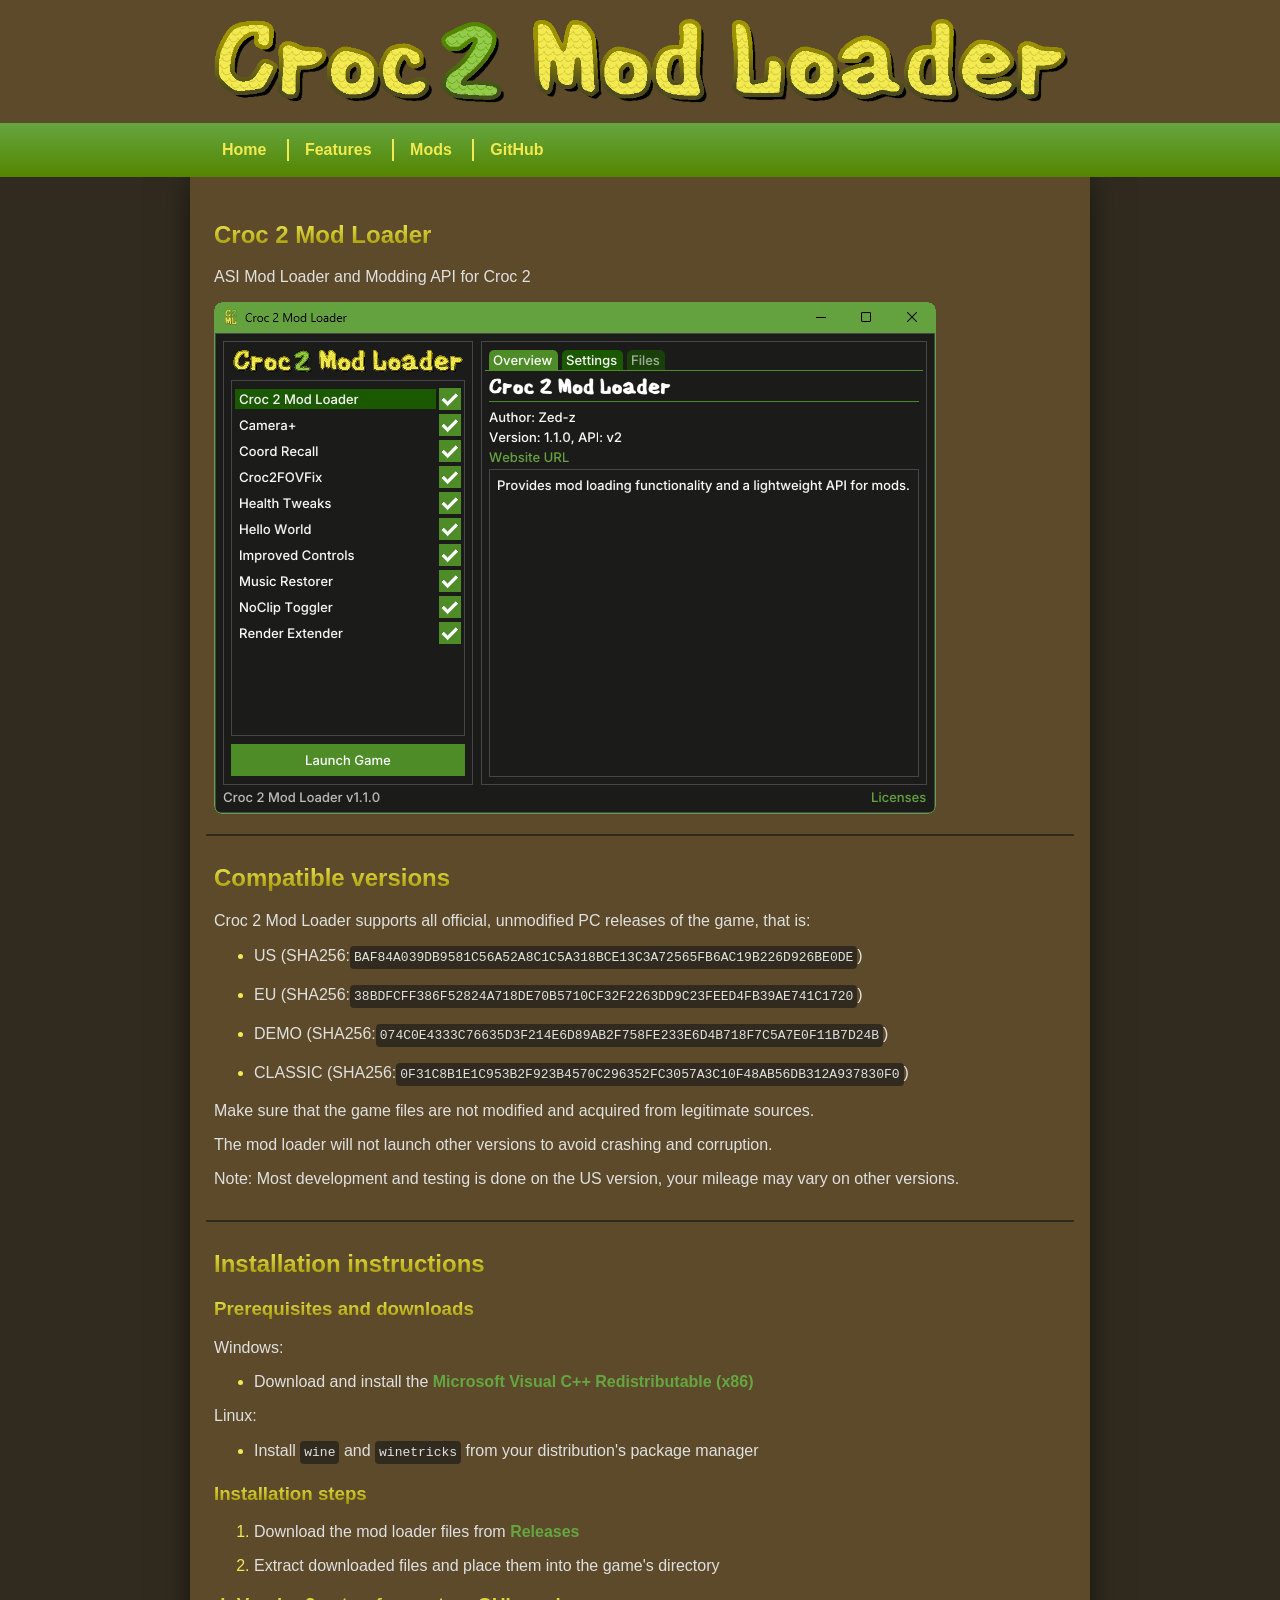
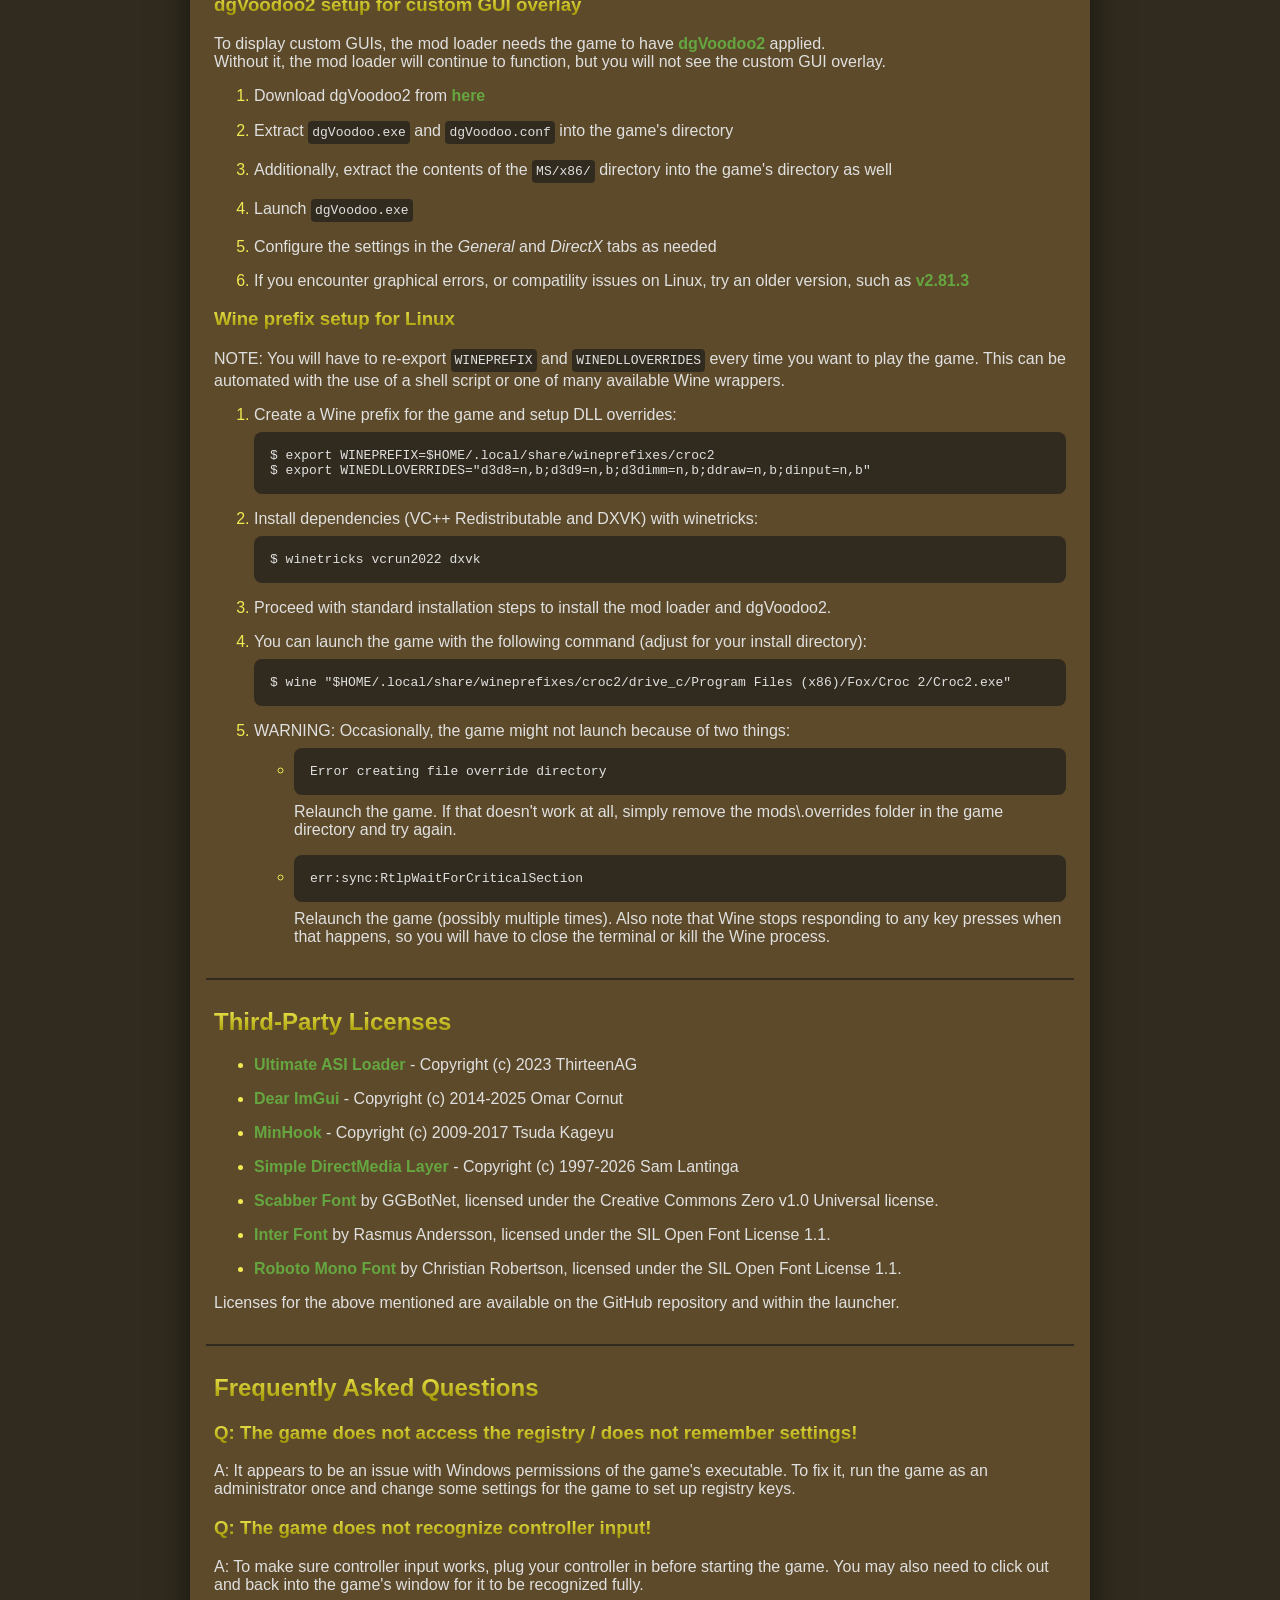
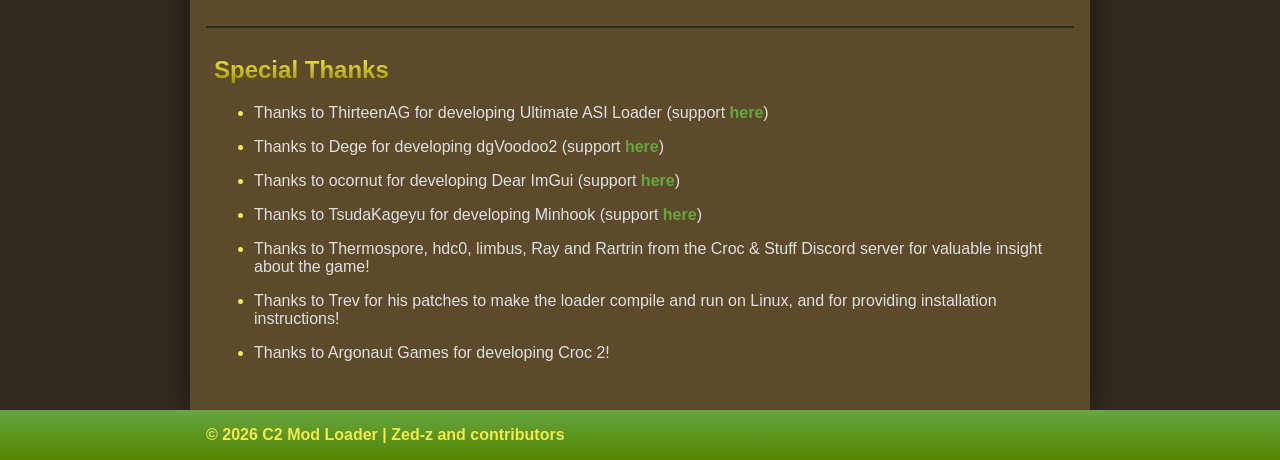
<file: docs/index.html>
<!DOCTYPE html>
<html lang="en">
<head>
	<meta charset="UTF-8">
	<meta name="viewport" content="width=device-width, initial-scale=1.0">
	<title>Croc 2 Mod Loader</title>
	<link rel="icon" type="image/png" href="icon.png">
	<link rel="stylesheet" href="style.css">
	<meta name="description" content="ASI Mod Loader and Modding API for Croc 2">
	<meta property="og:title" content="Croc 2 Mod Loader" />
	<meta property="og:description" content="ASI Mod Loader and Modding API for Croc 2" />
	<meta property="og:url" content="https://zed-z.github.io/c2-mod-loader/" />
	<meta property="og:image" content="https://zed-z.github.io/c2-mod-loader/icon.png" />
	<meta name="theme-color" content="#66A640" />
</head>
<body>
	<header>
		<div class="logo">
			<div class="content">
				<img src="logo.png" alt="Croc 2 Mod Loader">
			</div>
		</div>
		<div class="navigation">
			<div class="content">
				<a href="index.html">Home</a>
				<a href="features.html">Features</a>
				<a href="mods.html">Mods</a>
				<a href="https://github.com/Zed-z/c2-mod-loader/">GitHub</a>
			</div>
		</div>
	</header>
	<main>
		<section>
			<h1>Croc 2 Mod Loader</h1>
			<p>ASI Mod Loader and Modding API for Croc 2</p>
			<img src="img/launcher.png" alt="Launcher Screenshot">
		</section>
		<section>
			<h2>Compatible versions</h2>
			<p>Croc 2 Mod Loader supports all official, unmodified PC releases of the game, that is:</p>
			<ul>
				<li>US (SHA256:<span class="code-inline">BAF84A039DB9581C56A52A8C1C5A318BCE13C3A72565FB6AC19B226D926BE0DE</span>)</li>
				<li>EU (SHA256:<span class="code-inline">38BDFCFF386F52824A718DE70B5710CF32F2263DD9C23FEED4FB39AE741C1720</span>)</li>
				<li>DEMO (SHA256:<span class="code-inline">074C0E4333C76635D3F214E6D89AB2F758FE233E6D4B718F7C5A7E0F11B7D24B</span>)</li>
				<li>CLASSIC (SHA256:<span class="code-inline">0F31C8B1E1C953B2F923B4570C296352FC3057A3C10F48AB56DB312A937830F0</span>)</li>
			</ul>
			<p>Make sure that the game files are not modified and acquired from legitimate sources.</p>
			<p>The mod loader will not launch other versions to avoid crashing and corruption.</p>
			<p>Note: Most development and testing is done on the US version, your mileage may vary on other versions.</p>
		</section>
		<section>
			<h2>Installation instructions</h2>
			<h3>Prerequisites and downloads</h3>
			<p>Windows:</p>
			<ul>
				<li>Download and install the <a href="https://aka.ms/vs/17/release/vc_redist.x86.exe">Microsoft Visual C++ Redistributable (x86)</a></li>
			</ul>
			<p>Linux:</p>
			<ul>
				<li>Install <span class="code-inline">wine</span> and <span class="code-inline">winetricks</span> from your distribution's package manager</li>
			</ul>
			<h3>Installation steps</h3>
			<ol>
				<li>Download the mod loader files from <a href="https://github.com/Zed-z/c2-mod-loader/releases">Releases</a></li>
				<li>Extract downloaded files and place them into the game's directory</li>
			</ol>
			<h3>dgVoodoo2 setup for custom GUI overlay</h3>
			<p>To display custom GUIs, the mod loader needs the game to have <a href="https://dege.freeweb.hu/dgVoodoo2/dgVoodoo2/">dgVoodoo2</a> applied.<br>
			Without it, the mod loader will continue to function, but you will not see the custom GUI overlay.</p>
			<ol>
				<li>Download dgVoodoo2 from <a href="https://dege.freeweb.hu/dgVoodoo2/dgVoodoo2/">here</a></li>
				<li>Extract <span class="code-inline">dgVoodoo.exe</span> and <span class="code-inline">dgVoodoo.conf</span> into the game's directory</li>
				<li>Additionally, extract the contents of the <span class="code-inline">MS/x86/</span> directory into the game's directory as well</li>
				<li>Launch <span class="code-inline">dgVoodoo.exe</span></li>
				<li>Configure the settings in the <i>General</i> and <i>DirectX</i> tabs as needed</li>
				<li>If you encounter graphical errors, or compatility issues on Linux, try an older version, such as <a href="https://community.pcgamingwiki.com/files/file/3600-dgvoodoo2-v2793-v2813-wineproton-compatible/">v2.81.3</a></li>
			</ol>
			<h3>Wine prefix setup for Linux</h3>
			<p>NOTE: You will have to re-export <span class="code-inline">WINEPREFIX</span> and <span class="code-inline">WINEDLLOVERRIDES</span> every time you want to play the game. This can be automated with the use of a shell script or one of many available Wine wrappers.</p>
			<ol>
				<li>
					Create a Wine prefix for the game and setup DLL overrides:
					<span class="code">
						$ export WINEPREFIX=$HOME/.local/share/wineprefixes/croc2<br>
						$ export WINEDLLOVERRIDES="d3d8=n,b;d3d9=n,b;d3dimm=n,b;ddraw=n,b;dinput=n,b"
					</span>
				</li>
				<li>
					Install dependencies (VC++ Redistributable and DXVK) with winetricks:
					<span class="code">$ winetricks vcrun2022 dxvk</span>
				</li>
				<li>
					Proceed with standard installation steps to install the mod loader and dgVoodoo2.
				</li>
				<li>
					You can launch the game with the following command (adjust for your install directory):
					<span class="code">$ wine "$HOME/.local/share/wineprefixes/croc2/drive_c/Program Files (x86)/Fox/Croc 2/Croc2.exe"</span>
				</li>
				<li>
					WARNING:
					Occasionally, the game might not launch because of two things:
					<ul>
						<li>
							<span class="code">Error creating file override directory</span>
							Relaunch the game. If that doesn't work at all, simply remove the mods\.overrides folder in the game directory and try again.
						</li>
						<li>
							<span class="code">err:sync:RtlpWaitForCriticalSection</span>
							Relaunch the game (possibly multiple times). Also note that Wine stops responding to any key presses when that happens, so you will have to close the terminal or kill the Wine process.
						</li>
					</ul>
				</li>
			</ol>
		</section>
		<section>
			<h2>Third-Party Licenses</h2>
			<ul>
				<li><a href="https://github.com/ThirteenAG/Ultimate-ASI-Loader">Ultimate ASI Loader</a> - Copyright (c) 2023 ThirteenAG</li>
				<li><a href="https://github.com/ocornut/imgui">Dear ImGui</a> - Copyright (c) 2014-2025 Omar Cornut</li>
				<li><a href="https://github.com/TsudaKageyu/minhook">MinHook</a> - Copyright (c) 2009-2017 Tsuda Kageyu</li>
				<li><a href="https://github.com/libsdl-org/SDL">Simple DirectMedia Layer</a> - Copyright (c) 1997-2026 Sam Lantinga</li>
				<li><a href="https://ggbot.itch.io/scabber-font">Scabber Font</a> by GGBotNet, licensed under the Creative Commons Zero v1.0 Universal license.</li>
				<li><a href="https://rsms.me/inter/">Inter Font</a> by Rasmus Andersson, licensed under the SIL Open Font License 1.1.</li>
				<li><a href="https://fonts.google.com/specimen/Roboto+Mono">Roboto Mono Font</a> by Christian Robertson, licensed under the SIL Open Font License 1.1.</li>
			</ul>
			<p>Licenses for the above mentioned are available on the GitHub repository and within the launcher.</p>
		</section>
		<section>
			<h2>Frequently Asked Questions</h2>
			<h3>Q: The game does not access the registry / does not remember settings!</h3>
			<p>A: It appears to be an issue with Windows permissions of the game's executable. To fix it, run the game as an administrator once and change some settings for the game to set up registry keys.</p>
			<h3>Q: The game does not recognize controller input!</h3>
			<p>A: To make sure controller input works, plug your controller in before starting the game. You may also need to click out and back into the game's window for it to be recognized fully.</p>
		</section>
		<section>
			<h2>Special Thanks</h2>
			<ul>
				<li>Thanks to ThirteenAG for developing Ultimate ASI Loader (support <a href="https://ko-fi.com/thirteenag">here</a>)</li>
				<li>Thanks to Dege for developing dgVoodoo2 (support <a href="https://dege.freeweb.hu/">here</a>)</li>
				<li>Thanks to ocornut for developing Dear ImGui (support <a href="https://github.com/ocornut/imgui/wiki/Funding">here</a>)</li>
				<li>Thanks to TsudaKageyu for developing Minhook (support <a href="https://github.com/TsudaKageyu">here</a>)</li>
				<li>Thanks to Thermospore, hdc0, limbus, Ray and Rartrin from the Croc & Stuff Discord server for valuable insight about the game!</li>
				<li>Thanks to Trev for his patches to make the loader compile and run on Linux, and for providing installation instructions!</li>
				<li>Thanks to Argonaut Games for developing Croc 2!</li>
			</ul>
		</section>
	</main>
	<footer>
		<div class="content">
			<span>&copy; 2026 C2 Mod Loader | <a href="https://github.com/Zed-z/c2-mod-loader/graphs/contributors">Zed&#8209;z&nbsp;and&nbsp;contributors</a></span>
		</div>
	</footer>
</body>
</html>
</file>
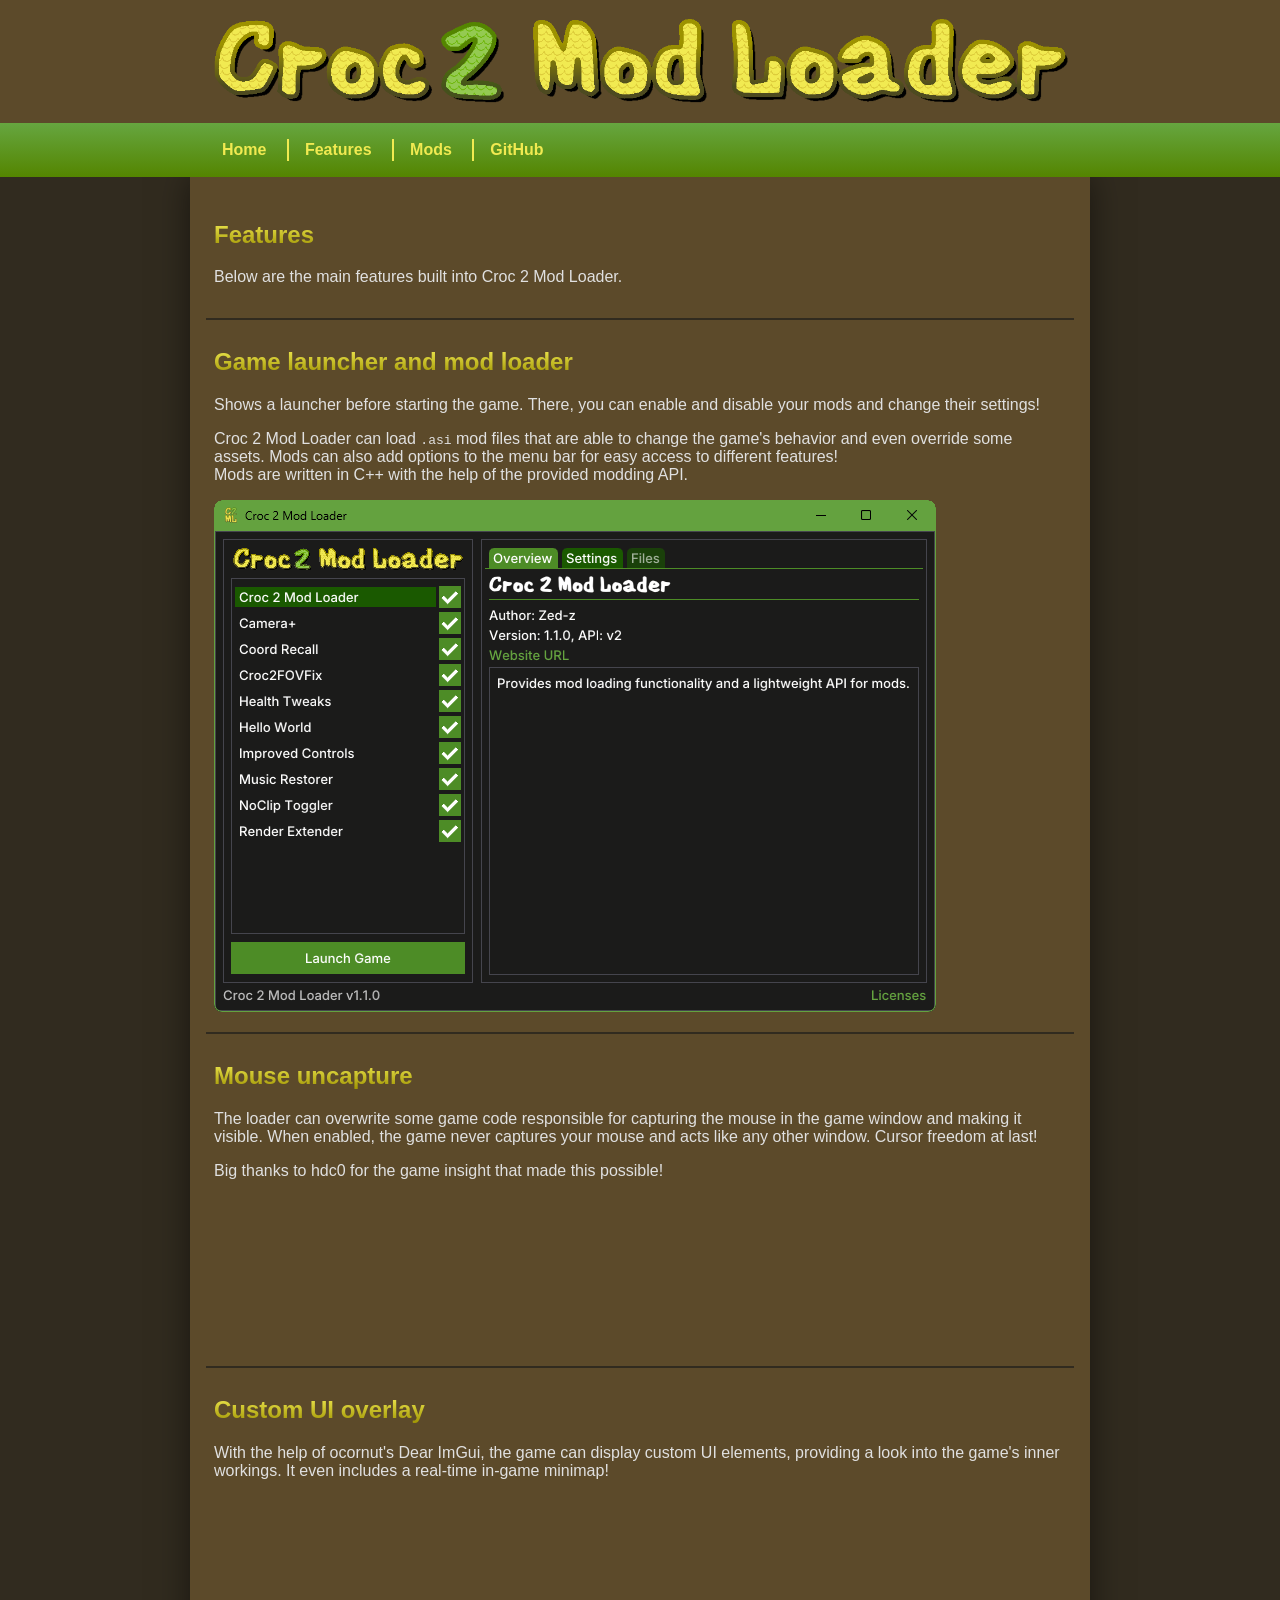
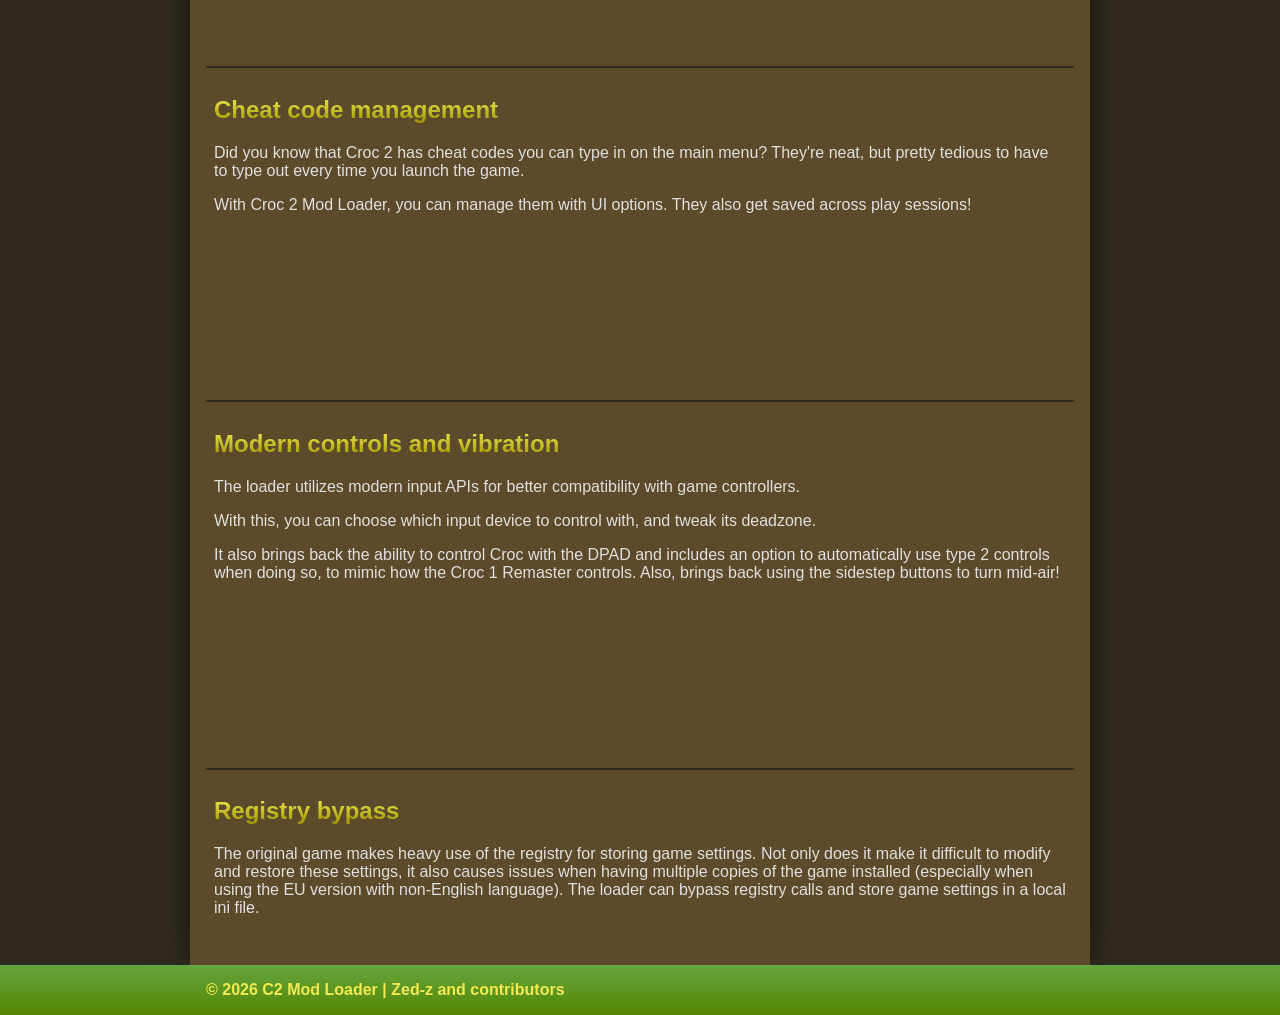
<file: docs/features.html>
<!DOCTYPE html>
<html lang="en">
<head>
	<meta charset="UTF-8">
	<meta name="viewport" content="width=device-width, initial-scale=1.0">
	<title>Features - Croc 2 Mod Loader</title>
	<link rel="icon" type="image/png" href="icon.png">
	<link rel="stylesheet" href="style.css">
	<meta name="description" content="ASI Mod Loader and Modding API for Croc 2">
	<meta property="og:title" content="Croc 2 Mod Loader" />
	<meta property="og:description" content="ASI Mod Loader and Modding API for Croc 2" />
	<meta property="og:url" content="https://zed-z.github.io/c2-mod-loader/" />
	<meta property="og:image" content="https://zed-z.github.io/c2-mod-loader/icon.png" />
	<meta name="theme-color" content="#66A640" />
</head>
<body>
	<header>
		<div class="logo">
			<div class="content">
				<img src="logo.png" alt="Croc 2 Mod Loader">
			</div>
		</div>
		<div class="navigation">
			<div class="content">
				<a href="index.html">Home</a>
				<a href="features.html">Features</a>
				<a href="mods.html">Mods</a>
				<a href="https://github.com/Zed-z/c2-mod-loader/">GitHub</a>
			</div>
		</div>
	</header>
	<main>
		<section>
			<h1>Features</h1>
			<p>Below are the main features built into Croc 2 Mod Loader.</p>
		</section>
		<section>
			<h2>Game launcher and mod loader</h2>
			<p>Shows a launcher before starting the game. There, you can enable and disable your mods and change their settings!</p>
			<p>Croc 2 Mod Loader can load <code>.asi</code> mod files that are able to change the game's behavior and even override some assets. Mods can also add options to the menu bar for easy access to different features!<br>
			Mods are written in C++ with the help of the provided modding API.</p>
			<img src="img/launcher.png" alt="Launcher Screenshot">
		</section>
		<section>
			<h2>Mouse uncapture</h2>
			<p>The loader can overwrite some game code responsible for capturing the mouse in the game window and making it visible. When enabled, the game never captures your mouse and acts like any other window. Cursor freedom at last!</p>
			<p>Big thanks to hdc0 for the game insight that made this possible!</p>
			<video src="img/Features/mouseuncapture.mp4" autoplay muted loop></video>
		</section>
		<section>
			<h2>Custom UI overlay</h2>
			<p>With the help of ocornut's Dear ImGui, the game can display custom UI elements, providing a look into the game's inner workings. It even includes a real-time in-game minimap!</p>
			<video src="img/Features/overlay.mp4" autoplay muted loop></video>
		</section>
		<section>
			<h2>Cheat code management</h2>
			<p>Did you know that Croc 2 has cheat codes you can type in on the main menu? They're neat, but pretty tedious to have to type out every time you launch the game.</p>
			<p>With Croc 2 Mod Loader, you can manage them with UI options. They also get saved across play sessions!</p>
			<video src="img/Features/cheatcodes.mp4" autoplay muted loop></video>
		</section>
		<section>
			<h2>Modern controls and vibration</h2>
			<p>The loader utilizes modern input APIs for better compatibility with game controllers.</p>
			<p>With this, you can choose which input device to control with, and tweak its deadzone.</p>
			<p>It also brings back the ability to control Croc with the DPAD and includes an option to automatically use type 2 controls when doing so, to mimic how the Croc 1 Remaster controls. Also, brings back using the sidestep buttons to turn mid-air!</p>
			<video src="img/Features/moderncontrols.mp4" autoplay muted loop></video>
		</section>
		<section>
			<h2>Registry bypass</h2>
			<p>The original game makes heavy use of the registry for storing game settings. Not only does it make it difficult to modify and restore these settings, it also causes issues when having multiple copies of the game installed (especially when using the EU version with non-English language). The loader can bypass registry calls and store game settings in a local ini file.</p>
		</section>
	</main>
	<footer>
		<div class="content">
			<span>&copy; 2026 C2 Mod Loader | <a href="https://github.com/Zed-z/c2-mod-loader/graphs/contributors">Zed&#8209;z&nbsp;and&nbsp;contributors</a></span>
		</div>
	</footer>
</body>
</html>
</file>
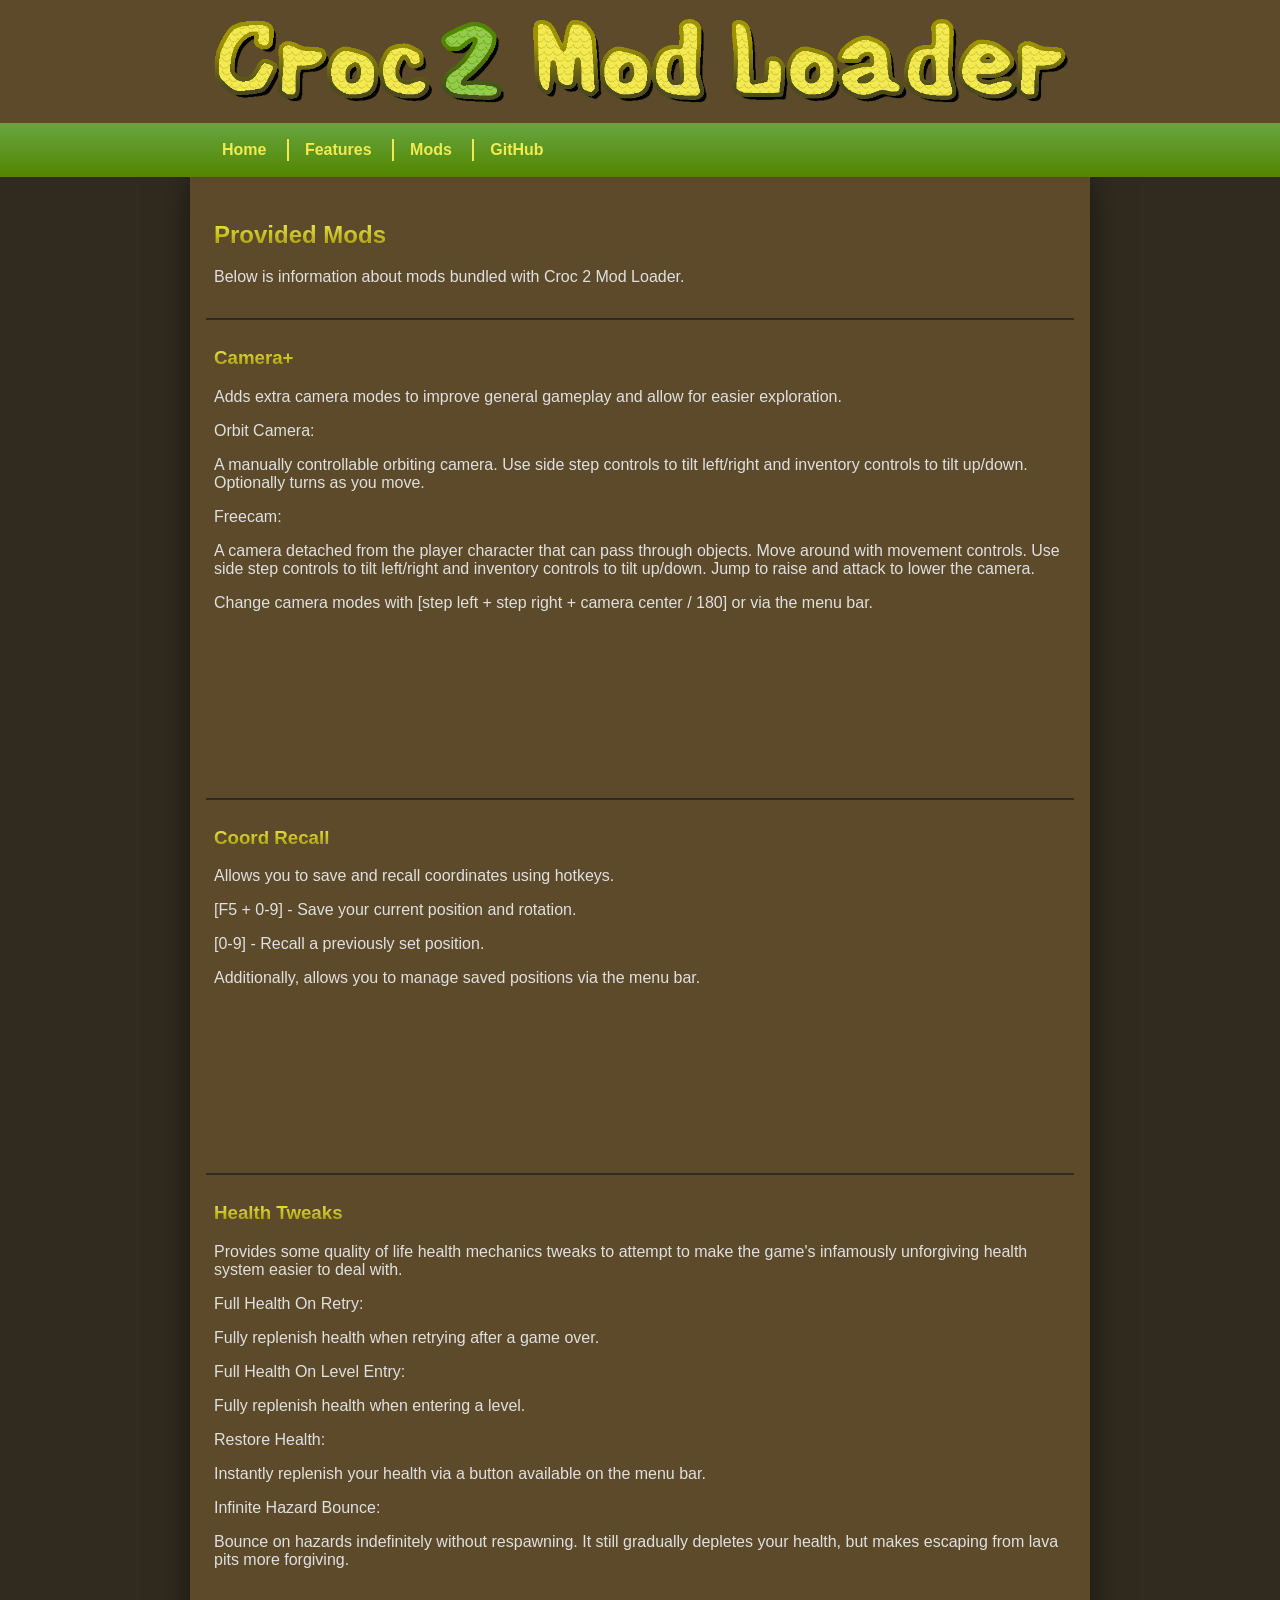
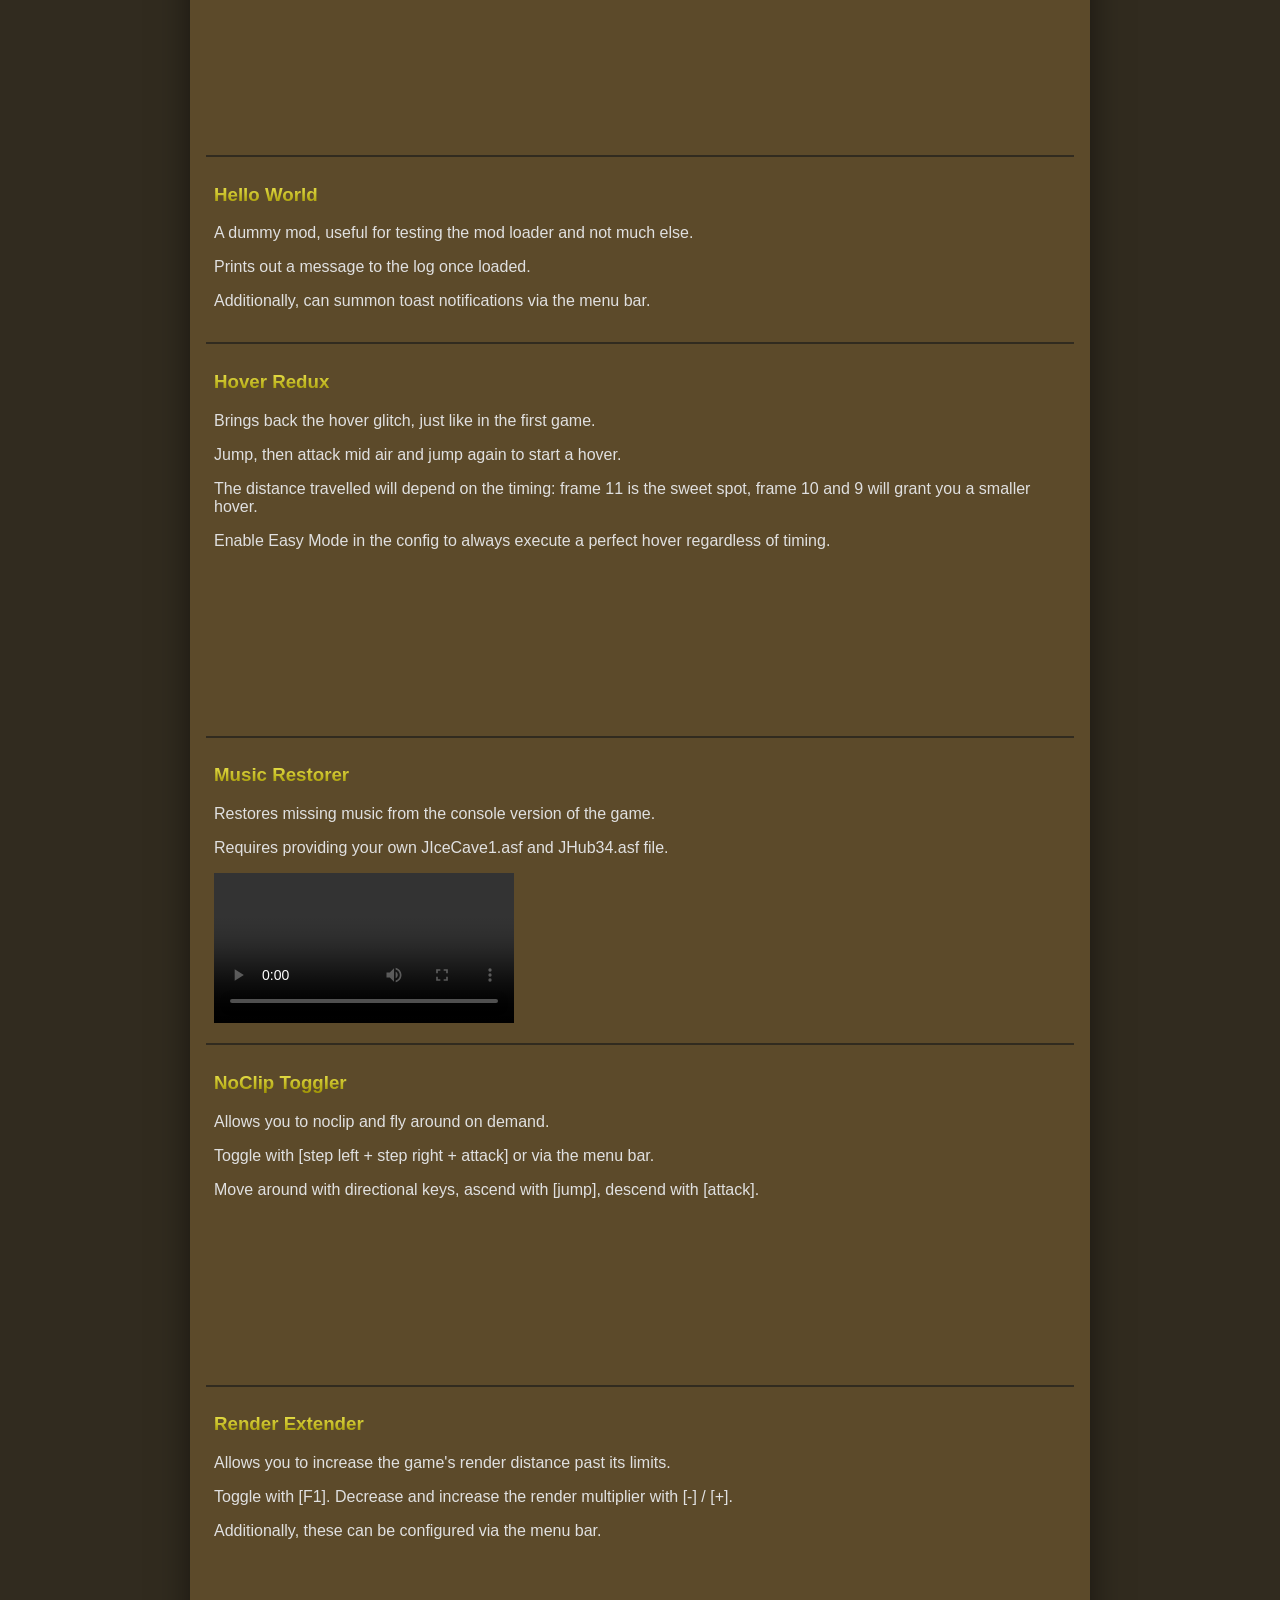
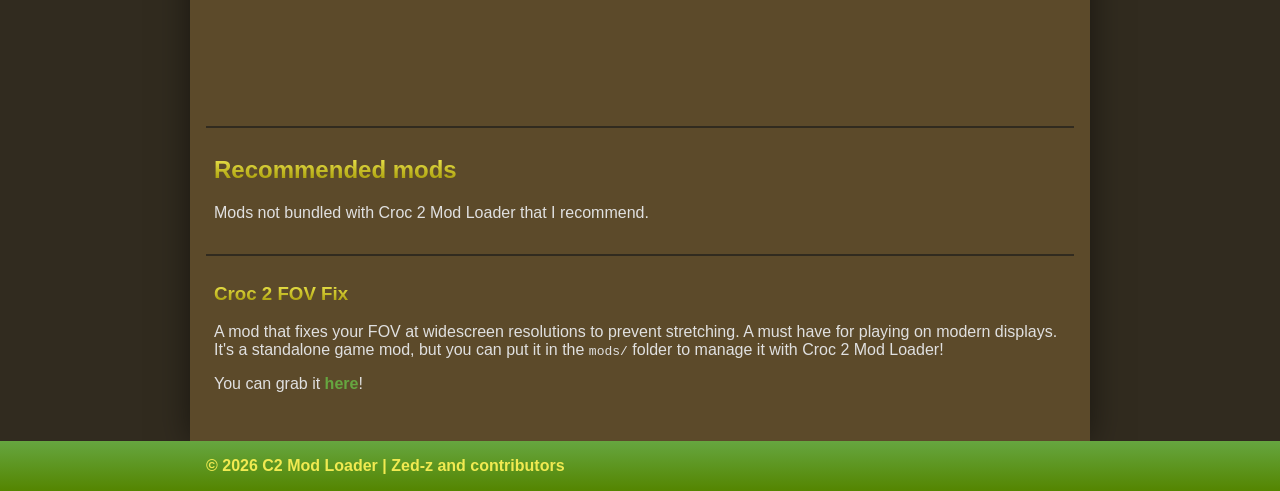
<file: docs/mods.html>
<!DOCTYPE html>
<html lang="en">
<head>
	<meta charset="UTF-8">
	<meta name="viewport" content="width=device-width, initial-scale=1.0">
	<title>Mods - Croc 2 Mod Loader</title>
	<link rel="icon" type="image/png" href="icon.png">
	<link rel="stylesheet" href="style.css">
	<meta name="description" content="ASI Mod Loader and Modding API for Croc 2">
	<meta property="og:title" content="Croc 2 Mod Loader" />
	<meta property="og:description" content="ASI Mod Loader and Modding API for Croc 2" />
	<meta property="og:url" content="https://zed-z.github.io/c2-mod-loader/" />
	<meta property="og:image" content="https://zed-z.github.io/c2-mod-loader/icon.png" />
	<meta name="theme-color" content="#66A640" />
</head>
<body>
	<header>
		<div class="logo">
			<div class="content">
				<img src="logo.png" alt="Croc 2 Mod Loader">
			</div>
		</div>
		<div class="navigation">
			<div class="content">
				<a href="index.html">Home</a>
				<a href="features.html">Features</a>
				<a href="mods.html">Mods</a>
				<a href="https://github.com/Zed-z/c2-mod-loader/">GitHub</a>
			</div>
		</div>
	</header>
	<main>
		<section>
			<h1>Provided Mods</h1>
			<p>Below is information about mods bundled with Croc 2 Mod Loader.</p>
		</section>
		<section id="camera-plus">
			<h3>Camera+</h3>
			<p>Adds extra camera modes to improve general gameplay and allow for easier exploration.</p>
			<p>Orbit Camera:</p>
			<p>A manually controllable orbiting camera. Use side step controls to tilt left/right and inventory controls to tilt up/down. Optionally turns as you move.</p>
			<p>Freecam:</p>
			<p>A camera detached from the player character that can pass through objects. Move around with movement controls. Use side step controls to tilt left/right and inventory controls to tilt up/down. Jump to raise and attack to lower the camera.</p>
			<p>Change camera modes with [step left + step right + camera center / 180] or via the menu bar.</p>
			<video src="img/CameraPlus/orbitcamera.mp4" autoplay muted loop></video>
			<video src="img/CameraPlus/freecamera.mp4" autoplay muted loop></video>
		</section>
		<section id="coord-recall">
			<h3>Coord Recall</h3>
			<p>Allows you to save and recall coordinates using hotkeys.</p>
			<p>[F5 + 0-9] - Save your current position and rotation.</p>
			<p>[0-9] - Recall a previously set position.</p>
			<p>Additionally, allows you to manage saved positions via the menu bar.</p>
			<video src="img/CoordRecall/coordrecall.mp4" autoplay muted loop></video>
		</section>
		<section id="health-tweaks">
			<h3>Health Tweaks</h3>
			<p>Provides some quality of life health mechanics tweaks to attempt to make the game's infamously unforgiving health system easier to deal with.</p>
			<p>Full Health On Retry:</p>
			<p>Fully replenish health when retrying after a game over.</p>
			<p>Full Health On Level Entry:</p>
			<p>Fully replenish health when entering a level.</p>
			<p>Restore Health:</p>
			<p>Instantly replenish your health via a button available on the menu bar.</p>
			<p>Infinite Hazard Bounce:</p>
			<p>Bounce on hazards indefinitely without respawning. It still gradually depletes your health, but makes escaping from lava pits more forgiving.</p>
			<video src="img/HealthTweaks/healthtweaks.mp4" autoplay muted loop></video>
		</section>
		<section id="hello-world">
			<h3>Hello World</h3>
			<p>A dummy mod, useful for testing the mod loader and not much else.</p>
			<p>Prints out a message to the log once loaded.</p>
			<p>Additionally, can summon toast notifications via the menu bar.</p>
		</section>
		<section id="hover-redux">
			<h3>Hover Redux</h3>
			<p>Brings back the hover glitch, just like in the first game.</p>
			<p>Jump, then attack mid air and jump again to start a hover.</p>
			<p>The distance travelled will depend on the timing: frame 11 is the sweet spot, frame 10 and 9 will grant you a smaller hover.</p>
			<p>Enable Easy Mode in the config to always execute a perfect hover regardless of timing.</p>
			<video src="img/HoverRedux/hoverredux.mp4" autoplay muted loop></video>
		</section>
		<section id="music-restorer">
			<h3>Music Restorer</h3>
			<p>Restores missing music from the console version of the game.</p>
			<p>Requires providing your own JIceCave1.asf and JHub34.asf file.</p>
			<video src="img/MusicRestorer/musicrestorer.mp4" controls></video>
		</section>
		<section id="noclip-toggler">
			<h3>NoClip Toggler</h3>
			<p>Allows you to noclip and fly around on demand.</p>
			<p>Toggle with [step left + step right + attack] or via the menu bar.</p>
			<p>Move around with directional keys, ascend with [jump], descend with [attack].</p>
			<video src="img/NoClipToggler/nocliptoggler.mp4" autoplay muted loop></video>
		</section>
		<section id="render-extender">
			<h3>Render Extender</h3>
			<p>Allows you to increase the game's render distance past its limits.</p>
			<p>Toggle with [F1]. Decrease and increase the render multiplier with [-] / [+].</p>
			<p>Additionally, these can be configured via the menu bar.</p>
			<video src="img/RenderExtender/renderextender.mp4" autoplay muted loop></video>
		</section>
		<section>
			<h1>Recommended mods</h1>
			<p>Mods not bundled with Croc 2 Mod Loader that I recommend.</p>
		</section>
		<section>
			<h3>Croc 2 FOV Fix</h3>
			<p>A mod that fixes your FOV at widescreen resolutions to prevent stretching. A must have for playing on modern displays. It's a standalone game mod, but you can put it in the <code>mods/</code> folder to manage it with Croc 2 Mod Loader!</p>
			<p>You can grab it <a href="https://community.pcgamingwiki.com/files/file/2969-croc-2-fov-fix/">here</a>!</p>
		</section>
	</main>
	<footer>
		<div class="content">
			<span>&copy; 2026 C2 Mod Loader | <a href="https://github.com/Zed-z/c2-mod-loader/graphs/contributors">Zed&#8209;z&nbsp;and&nbsp;contributors</a></span>
		</div>
	</footer>
</body>
</html>
</file>
<file: docs/style.css>
* {
	--text-color: #e0e0e0;
	--text-color-2: #f1ea51ff;
	--background-1: rgb(92, 74, 42);
	--background-2: rgb(49, 43, 31);
	--header-color: linear-gradient(to bottom, #f1ea51ff, #9d9200ff);
	--bar-color: linear-gradient(to bottom, #66a640ff, #548500ff);
}

html, body {
	height: 100%;
	color: var(--text-color);
	margin: 0;
	padding: 0;
}
body {
	font-family: sans-serif;
	background-color: var(--background-2);
	display: flex;
	flex-direction: column;
}

img, video {
	max-width: 100%;
	transition: transform 0.2s ease-in-out;
	user-select: none;
}

a {
	font-weight: bold;
	color: #66A640FF;
	text-decoration: none;
}
a:hover {
	text-decoration: underline;
}

li + li {
	margin-top: 16px;
}


header {
	z-index: 1000;
	background: var(--background-1);
}
header .logo .content {
	width: 900px;
	max-width: 100%;
	box-sizing: border-box;
	margin: 0 auto;
	padding: 16px;
}
header .navigation {
	background: var(--bar-color);
}
header .navigation .content {
	width: 900px;
	max-width: 100%;
	box-sizing: border-box;
	margin: 0 auto;
	padding: 16px;
}
header .navigation .content a {
	display: inline-block;
	text-decoration: none;
	padding: 2px;
	padding-left: 16px;
	padding-right: 16px;
	color: var(--text-color-2);
}
header .navigation .content a:hover {
	text-decoration: underline;
}
header .navigation .content a + a {
	border-left: 2px solid var(--text-color-2);
}

main {
	padding: 16px;
	background: var(--background-1);
	width: 900px;
	max-width: 100%;
	margin: 0 auto;
    box-sizing: border-box;
	flex: 1;
	box-shadow: 0 0 32px rgba(0, 0, 0, 0.5);
}
main section {
	margin-bottom: 8px;
	padding: 8px;
}
main section + section {
	border-top: 2px solid var(--background-2);
}
main section h1, main section h2, main section h3 {
	background: var(--header-color);
	background-clip: text;
	color: transparent;
}
main section ul li::marker, main section ol li::marker {
	color: var(--text-color-2);
} 

footer {
	z-index: 1000;
	background: var(--bar-color);
}
footer .content {
	width: 900px;
	max-width: 100%;
	box-sizing: border-box;
	margin: 0 auto;
	padding: 16px;
	color: var(--text-color-2);
	font-weight: bold;
}
footer a {
	text-decoration: none;
	color: var(--text-color-2);
}
footer a:hover {
	text-decoration: underline;
}

.code {
	font-family: monospace;
	display: block;
	background: var(--background-2);
	padding: 16px;
	border-radius: 8px;
	overflow-x: auto;
	margin-top: 8px;
	margin-bottom: 8px;
}

.code-inline {
	font-family: monospace;
	display: inline-block;
	background: var(--background-2);
	padding: 4px;
	border-radius: 4px;
}
</file>
